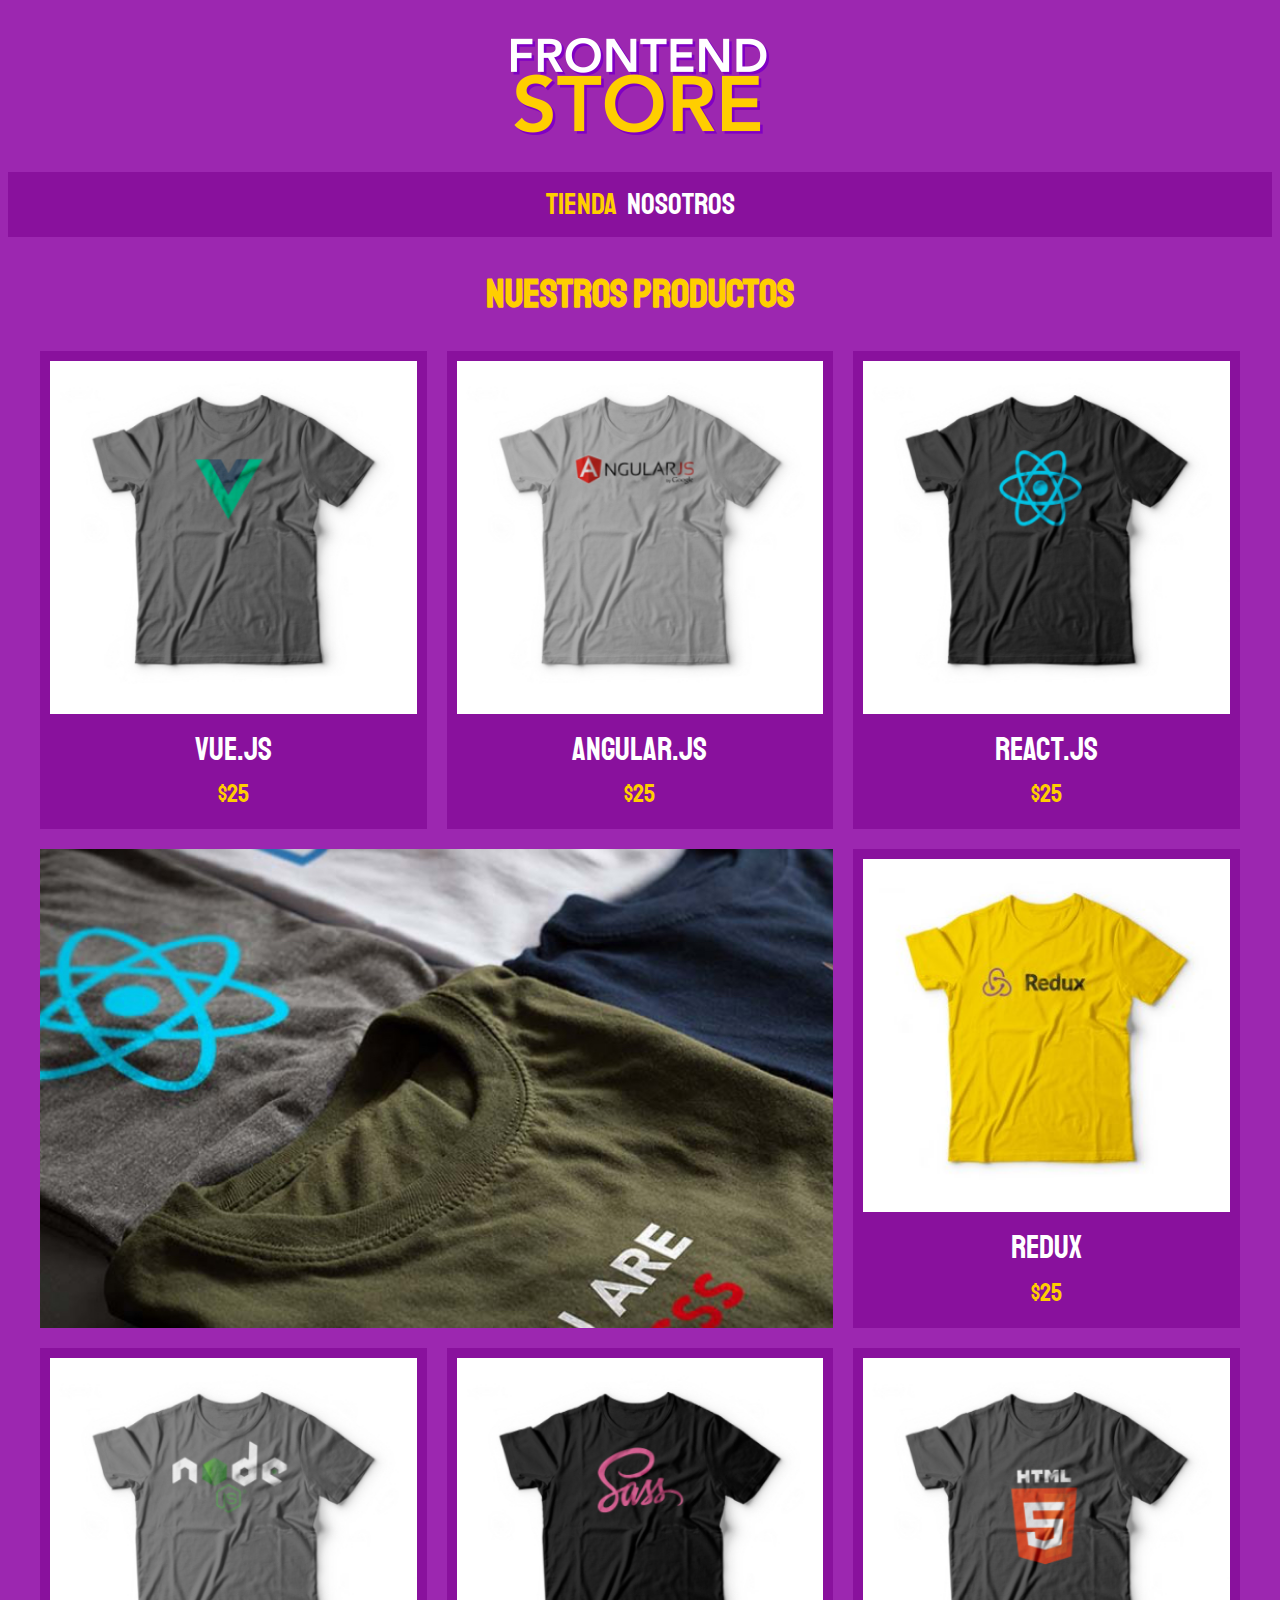
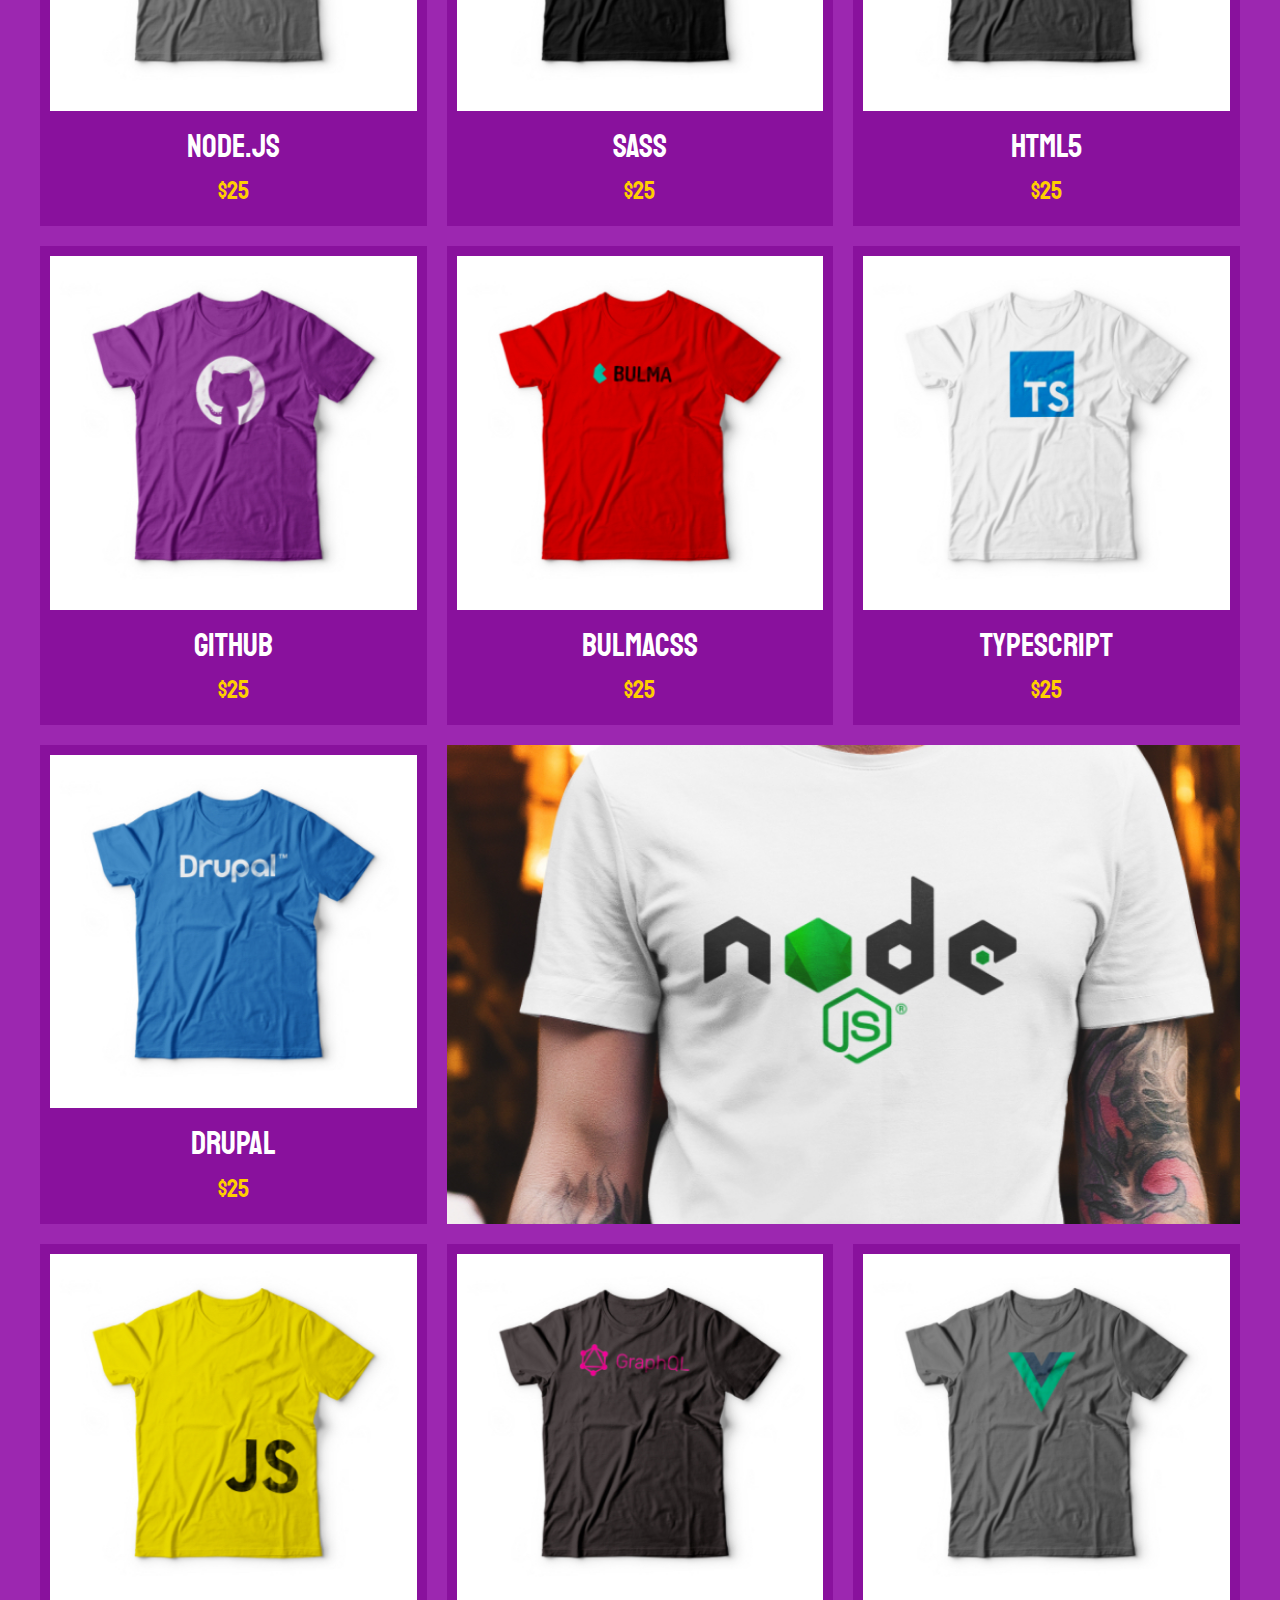
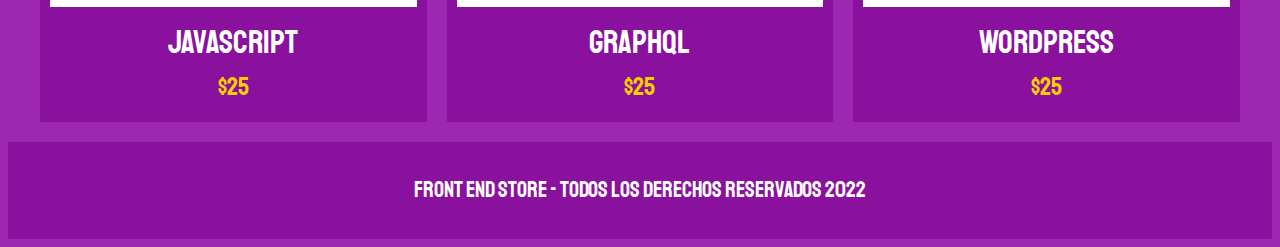
<file: index.html>
<!DOCTYPE html>
<html lang="es">
<head>
    <meta charset="UTF-8">
    <meta http-equiv="X-UA-Compatible" content="IE=edge">
    <meta name="viewport" content="width=device-width, initial-scale=1.0">
    <title>FrontEnd Store</title>
    <link rel="stylesheet" href="css/normalize.css">
    <link rel="preconnect" href="https://fonts.googleapis.com">
    <link rel="preconnect" href="https://fonts.gstatic.com" crossorigin>
    <link href="https://fonts.googleapis.com/css2?family=Staatliches&display=swap" rel="stylesheet">
    <link rel="stylesheet" href="css/style.css">
</head>

<body>
    <header class="header">
        <a href="index.html">
            <img class="header__logo" src="img/logo.png" alt="Logotipo">
        </a>
    </header>

    <nav class="nav">
            <a class="nav__enlace nav__enlace--activo" href="index.html">Tienda</a>
            <a class="nav__enlace" href="nosotros.html">Nosotros</a>
    </nav>

    <main class="contenedor">
        <h1>Nuestros productos</h1>

        <div class="grid">

            <div class="producto">
                <a href="producto.html">
                    <img class="producto__imagen" src="img/1.jpg" alt="Imagen remera">
                    <div class="producto__informacion">
                        <p class="producto__nombre">Vue.js</p>
                        <p class="producto__precio">$25</p>
                    </div>
                </a>
            </div>
            <div class="producto">
                <a href="producto.html">
                    <img class="producto__imagen" src="img/2.jpg" alt="Imagen remera">
                    <div class="producto__informacion">
                        <p class="producto__nombre">Angular.js</p>
                        <p class="producto__precio">$25</p>
                    </div>
                </a>
            </div>
            <div class="producto">
                <a href="producto.html">
                    <img class="producto__imagen" src="img/3.jpg" alt="Imagen remera">
                    <div class="producto__informacion">
                        <p class="producto__nombre">React.js</p>
                        <p class="producto__precio">$25</p>
                    </div>
                </a>
            </div>
            <div class="producto">
                <a href="producto.html">
                    <img class="producto__imagen" src="img/4.jpg" alt="Imagen remera">
                    <div class="producto__informacion">
                        <p class="producto__nombre">Redux</p>
                        <p class="producto__precio">$25</p>
                    </div>
                </a>
            </div>
            <div class="producto">
                <a href="producto.html">
                    <img class="producto__imagen" src="img/5.jpg" alt="Imagen remera">
                    <div class="producto__informacion">
                        <p class="producto__nombre">Node.js</p>
                        <p class="producto__precio">$25</p>
                    </div>
                </a>
            </div>
            <div class="producto">
                <a href="producto.html">
                    <img class="producto__imagen" src="img/6.jpg" alt="Imagen remera">
                    <div class="producto__informacion">
                        <p class="producto__nombre">Sass</p>
                        <p class="producto__precio">$25</p>
                    </div>
                </a>
            </div>
            <div class="producto">
                <a href="producto.html">
                    <img class="producto__imagen" src="img/7.jpg" alt="Imagen remera">
                    <div class="producto__informacion">
                        <p class="producto__nombre">Html5</p>
                        <p class="producto__precio">$25</p>
                    </div>
                </a>
            </div>
            <div class="producto">
                <a href="producto.html">
                    <img class="producto__imagen" src="img/8.jpg" alt="Imagen remera">
                    <div class="producto__informacion">
                        <p class="producto__nombre">Github</p>
                        <p class="producto__precio">$25</p>
                    </div>
                </a>
            </div>
            <div class="producto">
                <a href="producto.html">
                    <img class="producto__imagen" src="img/9.jpg" alt="Imagen remera">
                    <div class="producto__informacion">
                        <p class="producto__nombre">Bulmacss</p>
                        <p class="producto__precio">$25</p>
                    </div>
                </a>
            </div>
            <div class="producto">
                <a href="producto.html">
                    <img class="producto__imagen" src="img/10.jpg" alt="Imagen remera">
                    <div class="producto__informacion">
                        <p class="producto__nombre">Typescript</p>
                        <p class="producto__precio">$25</p>
                    </div>
                </a>
            </div>
            <div class="producto">
                <a href="producto.html">
                    <img class="producto__imagen" src="img/11.jpg" alt="Imagen remera">
                    <div class="producto__informacion">
                        <p class="producto__nombre">Drupal</p>
                        <p class="producto__precio">$25</p>
                    </div>
                </a>
            </div>
            <div class="producto">
                <a href="producto.html">
                    <img class="producto__imagen" src="img/12.jpg" alt="Imagen remera">
                    <div class="producto__informacion">
                        <p class="producto__nombre">Javascript</p>
                        <p class="producto__precio">$25</p>
                    </div>
                </a>
            </div>
            <div class="producto">
                <a href="producto.html">
                    <img class="producto__imagen" src="img/13.jpg" alt="Imagen remera">
                    <div class="producto__informacion">
                        <p class="producto__nombre">Graphql</p>
                        <p class="producto__precio">$25</p>
                    </div>
                </a>
            </div>
            <div class="producto">
                <a href="producto.html">
                    <img class="producto__imagen" src="img/1.jpg" alt="Imagen remera">
                    <div class="producto__informacion">
                        <p class="producto__nombre">Wordpress</p>
                        <p class="producto__precio">$25</p>
                    </div>
                </a>
            </div>

            <div class="grafico grafico--uno"></div>
            <div class="grafico grafico--dos"></div>

        </div> <!-- .grid -->

    </main>

    <footer class="footer">
            <p class="footer__texto">Front End Store - Todos los derechos reservados 2022</p>
    </footer>
    
</body>

</html>
</file>
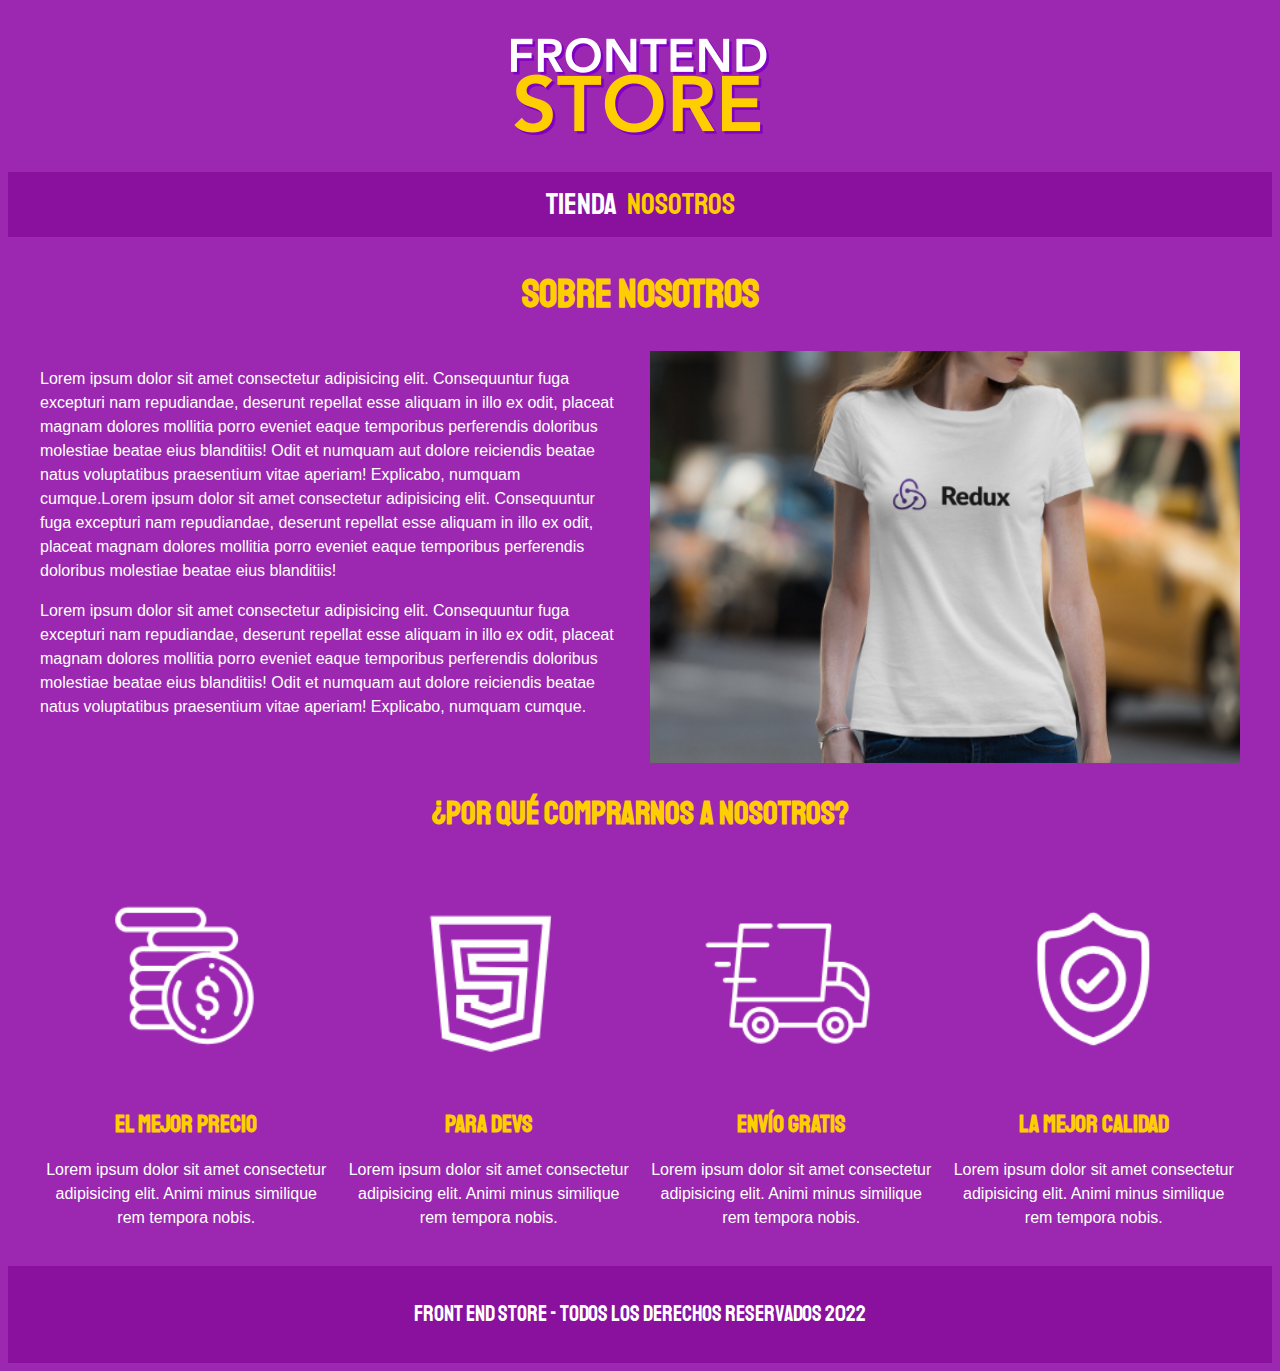
<file: nosotros.html>
<!DOCTYPE html>
<html lang="es">
<head>
    <meta charset="UTF-8">
    <meta http-equiv="X-UA-Compatible" content="IE=edge">
    <meta name="viewport" content="width=device-width, initial-scale=1.0">
    <title>FrontEnd Store</title>
    <link rel="stylesheet" href="css/normalize.css">
    <link rel="preconnect" href="https://fonts.googleapis.com">
    <link rel="preconnect" href="https://fonts.gstatic.com" crossorigin>
    <link href="https://fonts.googleapis.com/css2?family=Staatliches&display=swap" rel="stylesheet">
    <link rel="stylesheet" href="css/style.css">
</head>

<body>
    <header class="header">
        <a href="index.html">
            <img class="header__logo" src="img/logo.png" alt="Logotipo">
        </a>
    </header>

    <nav class="nav">
            <a class="nav__enlace" href="index.html">Tienda</a>
            <a class="nav__enlace nav__enlace--activo" href="nosotros.html">Nosotros</a>
    </nav>

    <main class="contenedor">

        <h1>Sobre nosotros</h1>
        <div class="nosotros">
            <div class="nosotros__texto">
            <p>Lorem ipsum dolor sit amet consectetur adipisicing elit. Consequuntur fuga excepturi nam repudiandae, deserunt repellat esse aliquam in illo ex odit, placeat magnam dolores mollitia porro eveniet eaque temporibus perferendis doloribus molestiae beatae eius blanditiis! Odit et numquam aut dolore reiciendis beatae natus voluptatibus praesentium vitae aperiam! Explicabo, numquam cumque.Lorem ipsum dolor sit amet consectetur adipisicing elit. Consequuntur fuga excepturi nam repudiandae, deserunt repellat esse aliquam in illo ex odit, placeat magnam dolores mollitia porro eveniet eaque temporibus perferendis doloribus molestiae beatae eius blanditiis!</p>
            <p>Lorem ipsum dolor sit amet consectetur adipisicing elit. Consequuntur fuga excepturi nam repudiandae, deserunt repellat esse aliquam in illo ex odit, placeat magnam dolores mollitia porro eveniet eaque temporibus perferendis doloribus molestiae beatae eius blanditiis! Odit et numquam aut dolore reiciendis beatae natus voluptatibus praesentium vitae aperiam! Explicabo, numquam cumque.</p>
            </div>
            <img class="nosotros__imagen" src="img/nosotros.jpg" alt="Imagen nosotros">
        </div>

    </main>

    <section class="contenedor">
        <h2>¿Por qué comprarnos a nosotros?</h2>
        <div class="iconos">
            <div class="iconos__bloque">
                <img class="iconos__imagen" src="img/icono_1.png" alt="Imagen icono 1">
                <h3>El mejor precio</h3>
                <p>Lorem ipsum dolor sit amet consectetur adipisicing elit. Animi minus similique rem tempora nobis.</p>
            </div>
            <div class="iconos__bloque">
                <img class="iconos__imagen" src="img/icono_2.png" alt="Imagen icono 2">
                <h3>Para devs</h3>
                <p>Lorem ipsum dolor sit amet consectetur adipisicing elit. Animi minus similique rem tempora nobis.</p>
            </div>
            <div class="iconos__bloque">
                <img class="iconos__imagen" src="img/icono_3.png" alt="Imagen icono 3">
                <h3>Envío gratis</h3>
                <p>Lorem ipsum dolor sit amet consectetur adipisicing elit. Animi minus similique rem tempora nobis.</p>
            </div>
            <div class="iconos__bloque">
                <img class="iconos__imagen" src="img/icono_4.png" alt="Imagen icono 4">
                <h3>La mejor calidad</h3>
                <p>Lorem ipsum dolor sit amet consectetur adipisicing elit. Animi minus similique rem tempora nobis.</p>
            </div>
        </div>
    </section>

    <footer class="footer">
            <p class="footer__texto">Front End Store - Todos los derechos reservados 2022</p>
    </footer>
    
</body>

</html>
</file>
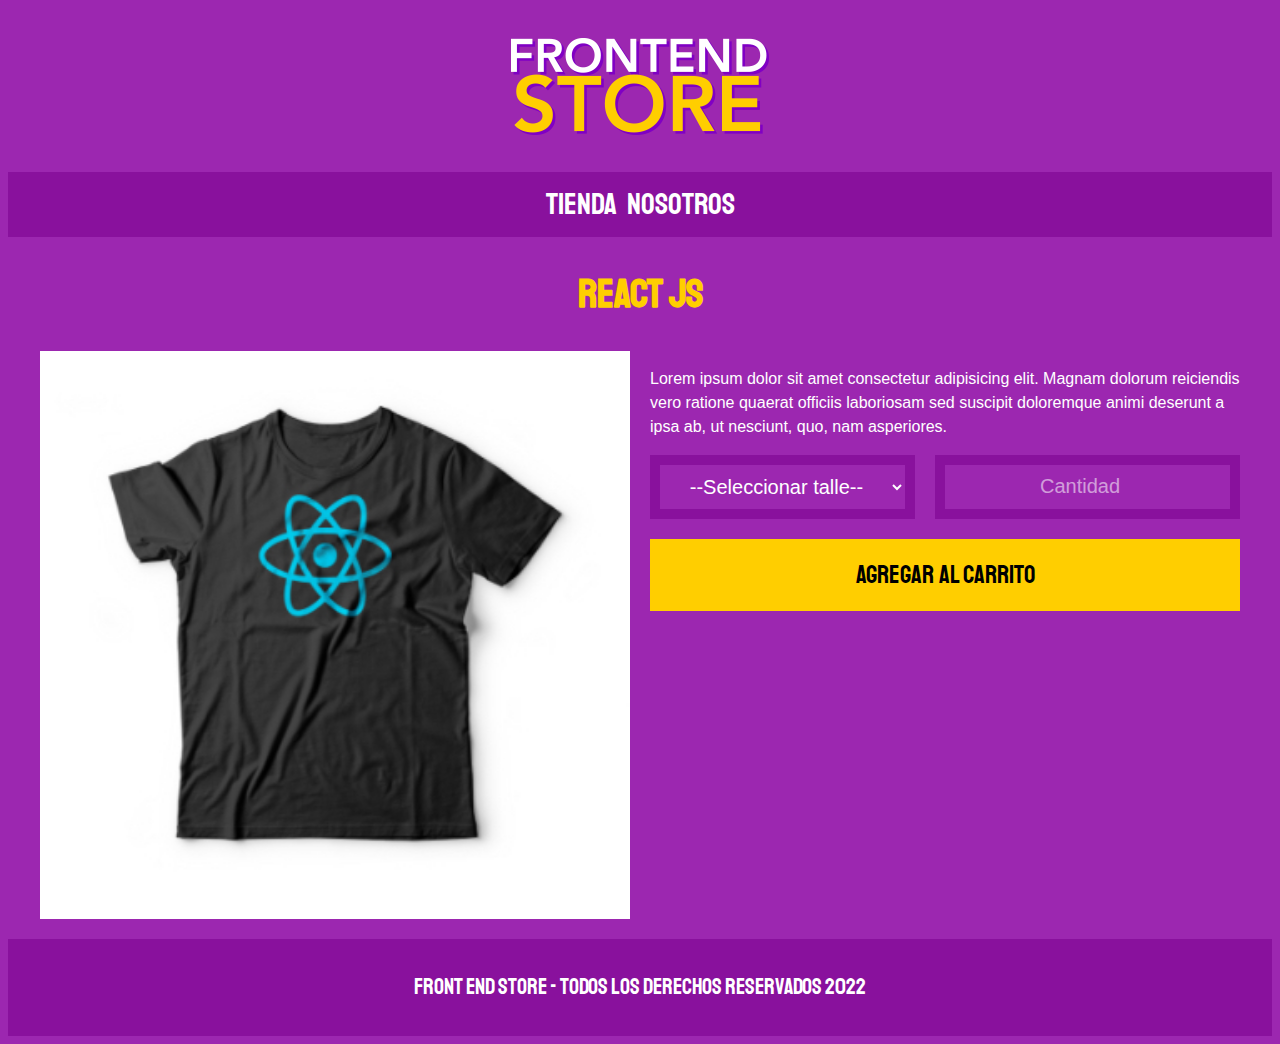
<file: producto.html>
<!DOCTYPE html>
<html lang="es">
<head>
    <meta charset="UTF-8">
    <meta http-equiv="X-UA-Compatible" content="IE=edge">
    <meta name="viewport" content="width=device-width, initial-scale=1.0">
    <title>FrontEnd Store</title>
    <link rel="stylesheet" href="css/normalize.css">
    <link rel="preconnect" href="https://fonts.googleapis.com">
    <link rel="preconnect" href="https://fonts.gstatic.com" crossorigin>
    <link href="https://fonts.googleapis.com/css2?family=Staatliches&display=swap" rel="stylesheet">
    <link rel="stylesheet" href="css/style.css">
</head>

<body>
    <header class="header">
        <a href="index.html">
            <img class="header__logo" src="img/logo.png" alt="Logotipo">
        </a>
    </header>

    <nav class="nav">
            <a class="nav__enlace" href="index.html">Tienda</a>
            <a class="nav__enlace" href="nosotros.html">Nosotros</a>
    </nav>

    <main class="contenedor">
        <h1>React JS</h1>
        <div class="compra">
            <img class="compra__imagen" src="img/3.jpg" alt="Imagen Remera React">
                <div class="compra__contenido">
                    <p>
                        Lorem ipsum dolor sit amet consectetur adipisicing elit. Magnam dolorum reiciendis vero ratione quaerat officiis laboriosam sed suscipit doloremque animi deserunt a ipsa ab, ut nesciunt, quo, nam asperiores.
                    </p>
                    <form class="compra__formulario">
                        <select class="compra__campo">
                            <option selected disabled>--Seleccionar talle--</option>
                            <option>Grande</option>
                            <option>Mediana</option>
                            <option>Chica</option>
                        </select>
                        <input class="compra__campo" type="number" placeholder="Cantidad" min="1">
                        <input class="compra__enviar" type="submit" value="Agregar al carrito">
                    </form>
                </div>
        </div>
    </main>

    <footer class="footer">
            <p class="footer__texto">Front End Store - Todos los derechos reservados 2022</p>
    </footer>
    
</body>

</html>
</file>
<file: css/style.css>
/* Root */

:root {
    --primario: #9C27B0;
    --primarioOscuro: #89119D;
    --secundario: #FFCE00;
    --secundarioOscuro: #d4aa00;
    --blanco: #FFF;
    --negro: #000;
    --fuentePrincipal: 'StaatLiches', cursive;
}

/* Globales */

html {
    box-sizing: border-box;
    font-size: 62.5%;
  }
*, *:before, *:after {
    box-sizing: inherit;
} 

body {
    background-color: var(--primario);
    font-size: 1.6rem;
    line-height: 1.5;
}
p {
    font-size: 1.8;
    font-family: Arial, Helvetica, sans-serif;
    color: var(--blanco);
}
a {
    text-decoration: none;
}
img {
    max-width: 100%;
}

.contenedor {
    max-width: 120rem; /* Establezco la cantidad de espacio/pixeles/rem que va ocupar ESTE contenedor */
    margin: 0 auto; /* Lo centro en el medio */
}

h1,h2,h3 {
    text-align: center;
    color: var(--secundario);
    font-family: var(--fuentePrincipal);
}
h1 {
    font-size: 4rem;
}
h2 {
    font-size: 3.2rem;
}
h3 {
    font-size: 2.4rem;
}

/* Header */
.header {
    display: flex;
    justify-content: center;
}

.header__logo {
    margin: 3rem 0;
}

/* Navegación */
.nav {
    background-color: var(--primarioOscuro);
    padding: 1rem 0;
    display: flex;
    justify-content: center;
    /* gap: 2rem; Forma nueva de separar 2 textos en un flexblox */
}

.nav__enlace {
    font-family: var(--fuentePrincipal);
    color: var(--blanco);
    font-size: 3rem;
    margin-right: 1rem;
}

.nav__enlace:last-of-type {
    margin: 0;
}

.nav__enlace--activo,
.nav__enlace:hover {
    color: var(--secundario);
}

/* Footer */

.footer {
    background-color: var(--primarioOscuro);
    padding: 1rem 0;
    margin-top: 2rem;
}

.footer__texto {
    font-family: var(--fuentePrincipal);
    font-size: 2.2rem;
    text-align: center;
}

/* Grid */

.grid {
    display: grid;
    grid-template-columns: repeat(2, 1fr);
    gap: 2rem;

}

@media (min-width: 768px) {
    .grid {
        grid-template-columns: repeat(3, 1fr);
    }
}

/* Lista de producto */

.producto {
    background-color: var(--primarioOscuro);
    padding: 1rem;
}

.producto__imagen {
    width: 100%;
}

.producto__informacion {
    
}

.producto__nombre,
.producto__precio {
    font-family: var(--fuentePrincipal);
    margin: 1rem 0;
    text-align: center;
    line-height: 1.2;
}

.producto__nombre {
    font-size: 3.2rem;
}

.producto__precio {
    font-size: 2.5rem;
    color: var(--secundario);
}

/* Gráficos */

.grafico {
    min-height: 30rem;
    background-repeat: no-repeat;
    background-size: cover;
    grid-column: 1/3;
}

.grafico--uno {
    grid-row: 2/3;
    background-image: url(../img/grafico1.jpg);
}

.grafico--dos {
    grid-row: 8/9;
    background-image: url(../img/grafico2.jpg);
}

@media (min-width: 768px) {
    .grafico--dos {
        grid-row: 5/6;
        grid-column: 2/4;
    }
}

/* Nosotros */

.nosotros {
    display: grid;
    grid-template-columns: 1fr 1fr;
    gap: 2rem;
}

.nosotros__texto {
    grid-column: 1/3;
    text-align: center;
}

.nosotros__imagen {
    grid-row: 1/3;
    grid-column: 1/3;
    width: 100%;
}

@media (min-width: 960px) {
    .nosotros__texto {
        grid-column: 1/2;
        text-align: left;
    }
    .nosotros__imagen {
        grid-column: 2/3;
    }
}

/* Íconos */

.iconos {
    display: grid;
    grid-template-columns: 1fr 1fr;
    gap: 1rem;
}

@media (min-width: 768px) {
    .iconos {
        grid-template-columns: repeat(4, 1fr);
    }
}

.iconos__bloque {
    text-align: center;
}

.iconos__imagen {
    width: 100%;
}

.iconos__bloque h3 {
    margin-bottom: 0.5rem;
    margin-top: 0.5rem;
}

/* Compra / Producto individual */

.compra__imagen {
    width: 100%;
}

.compra__formulario {
    display: grid;
    grid-template-columns: 1fr 1fr;
    gap: 2rem;
}

.compra__campo {
    background-color: transparent;
    border: 1rem solid var(--primarioOscuro);
    font-family: Arial, Helvetica, sans-serif;
    padding: 1rem;
    color: var(--blanco);
    font-size: 2rem;
    text-align: center;
}

.compra__campo option {
    color: #000;
}

.compra__enviar {
    grid-column: 1/3;
    font-size: 2.5rem;
    background-color: var(--secundario);
    padding: 2rem;
    font-family: var(--fuentePrincipal);
    border: none;
    transition: background-color .3s ease;
}

.compra__enviar:hover {
    background-color: var(--secundarioOscuro);
    cursor: pointer;
}

@media (min-width: 768px) {
    .compra {
        display: grid;
        grid-template-columns: 1fr 1fr;
        gap: 2rem;
    }
}
</file>
